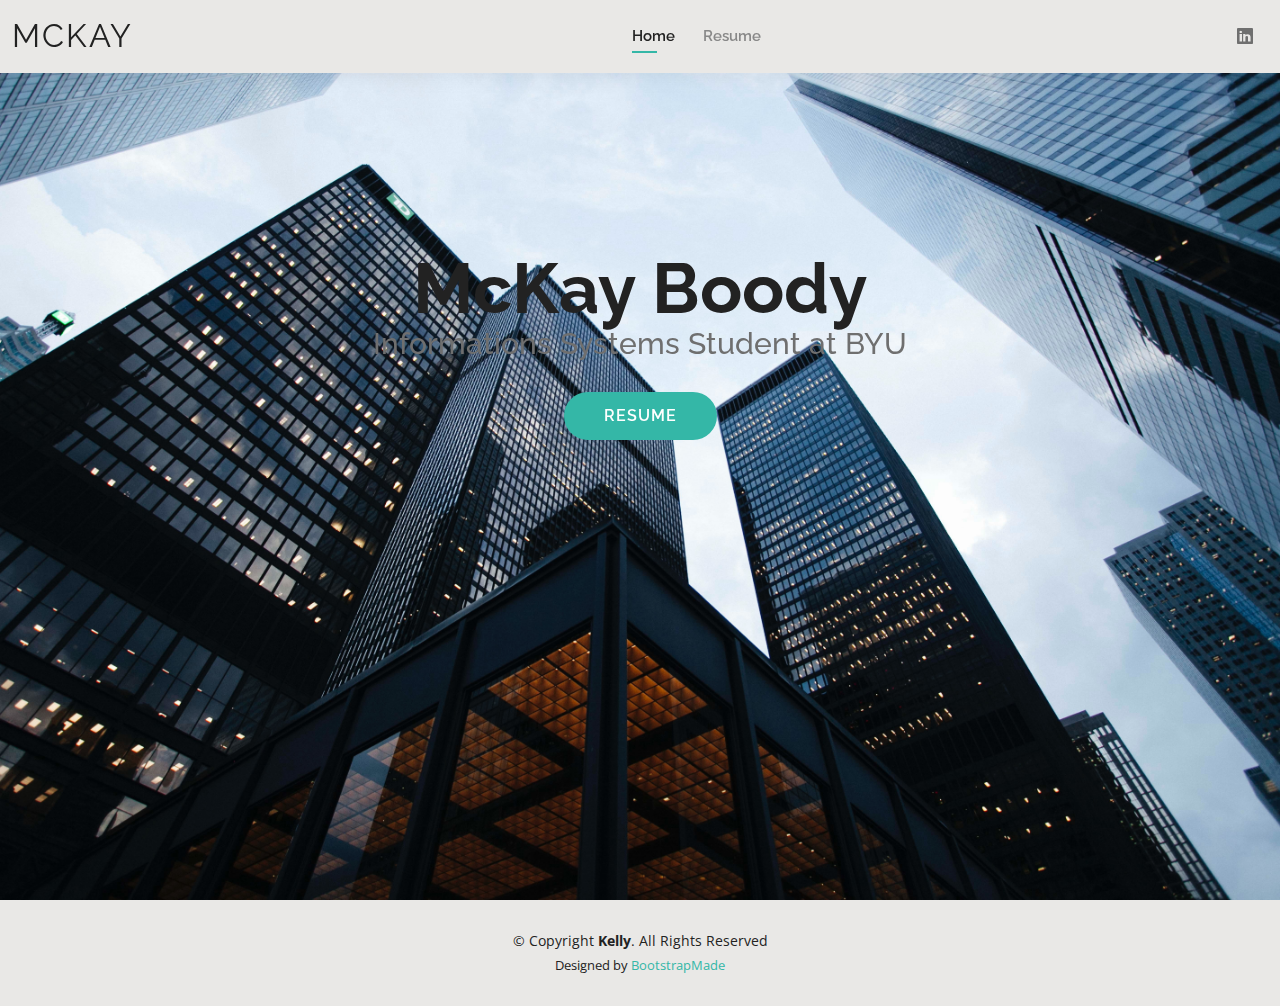
<file: index.html>
<!DOCTYPE html>
<html lang="en">

<head>
  <meta charset="utf-8">
  <meta content="width=device-width, initial-scale=1.0" name="viewport">

  <title>McKay Boody Home</title>
  <meta content="" name="description">
  <meta content="" name="keywords">

  <!-- Favicons -->
  <link href="assets/img/favicon.png" rel="icon">
  <link href="assets/img/apple-touch-icon.png" rel="apple-touch-icon">

  <!-- Google Fonts -->
  <link href="https://fonts.googleapis.com/css?family=Open+Sans:300,300i,400,400i,600,600i,700,700i|Raleway:300,300i,400,400i,500,500i,600,600i,700,700i|Poppins:300,300i,400,400i,500,500i,600,600i,700,700i" rel="stylesheet">

  <!-- Vendor CSS Files -->
  <link href="assets/vendor/aos/aos.css" rel="stylesheet">
  <link href="assets/vendor/bootstrap/css/bootstrap.min.css" rel="stylesheet">
  <link href="assets/vendor/bootstrap-icons/bootstrap-icons.css" rel="stylesheet">
  <link href="assets/vendor/boxicons/css/boxicons.min.css" rel="stylesheet">
  <link href="assets/vendor/glightbox/css/glightbox.min.css" rel="stylesheet">
  <link href="assets/vendor/swiper/swiper-bundle.min.css" rel="stylesheet">

  <!-- Template Main CSS File -->
  <link href="assets/css/style.css" rel="stylesheet">

  <!-- =======================================================
  * Template Name: Kelly - v4.9.1
  * Template URL: https://bootstrapmade.com/kelly-free-bootstrap-cv-resume-html-template/
  * Author: BootstrapMade.com
  * License: https://bootstrapmade.com/license/
  ======================================================== -->
</head>

<body>

  <!-- ======= Header ======= -->
  <header id="header" class="fixed-top">
    <div class="container-fluid d-flex justify-content-between align-items-center">

      <h1 class="logo me-auto me-lg-0"><a href="index.html">McKay</a></h1>
      <!-- Uncomment below if you prefer to use an image logo -->
      <!-- <a href="index.html" class="logo"><img src="assets/img/logo.png" alt="" class="img-fluid"></a>-->

      <nav id="navbar" class="navbar order-last order-lg-0">
        <ul>
          <li><a class="active" href="index.html">Home</a></li>
          <li><a  href="resume.html">Resume</a></li>
        </ul>
        <i class="bi bi-list mobile-nav-toggle"></i>
      </nav><!-- .navbar -->

      <div class="header-social-links">
        <a href="https://www.linkedin.com/in/mckayboody/" class="linkedin"><i class="bi bi-linkedin"></i></a>
      </div>

    </div>

  </header><!-- End Header -->

  <!-- ======= Hero Section ======= -->
  <section id="hero" class="d-flex align-items-top">
    <div class="container d-flex flex-column align-items-center" data-aos="zoom-in" data-aos-delay="100">
      <h1>McKay Boody</h1>
      <h2>Informations Systems Student at BYU</h2>
      <a href="resume.html" class="btn-about">Resume</a>
    </div>
  </section><!-- End Hero -->

  <!-- ======= Footer ======= -->
  <footer id="footer">
    <div class="container">
      <div class="copyright">
        &copy; Copyright <strong><span>Kelly</span></strong>. All Rights Reserved
      </div>
      <div class="credits">
        <!-- All the links in the footer should remain intact. -->
        <!-- You can delete the links only if you purchased the pro version. -->
        <!-- Licensing information: https://bootstrapmade.com/license/ -->
        <!-- Purchase the pro version with working PHP/AJAX contact form: https://bootstrapmade.com/kelly-free-bootstrap-cv-resume-html-template/ -->
        Designed by <a href="https://bootstrapmade.com/">BootstrapMade</a>
      </div>
    </div>
  </footer><!-- End  Footer -->

  <div id="preloader"></div>
  <a href="#" class="back-to-top d-flex align-items-center justify-content-center"><i class="bi bi-arrow-up-short"></i></a>

  <!-- Vendor JS Files -->
  <script src="assets/vendor/purecounter/purecounter_vanilla.js"></script>
  <script src="assets/vendor/aos/aos.js"></script>
  <script src="assets/vendor/bootstrap/js/bootstrap.bundle.min.js"></script>
  <script src="assets/vendor/glightbox/js/glightbox.min.js"></script>
  <script src="assets/vendor/isotope-layout/isotope.pkgd.min.js"></script>
  <script src="assets/vendor/swiper/swiper-bundle.min.js"></script>
  <script src="assets/vendor/waypoints/noframework.waypoints.js"></script>
  <script src="assets/vendor/php-email-form/validate.js"></script>

  <!-- Template Main JS File -->
  <script src="assets/js/main.js"></script>

</body>

</html>
</file>
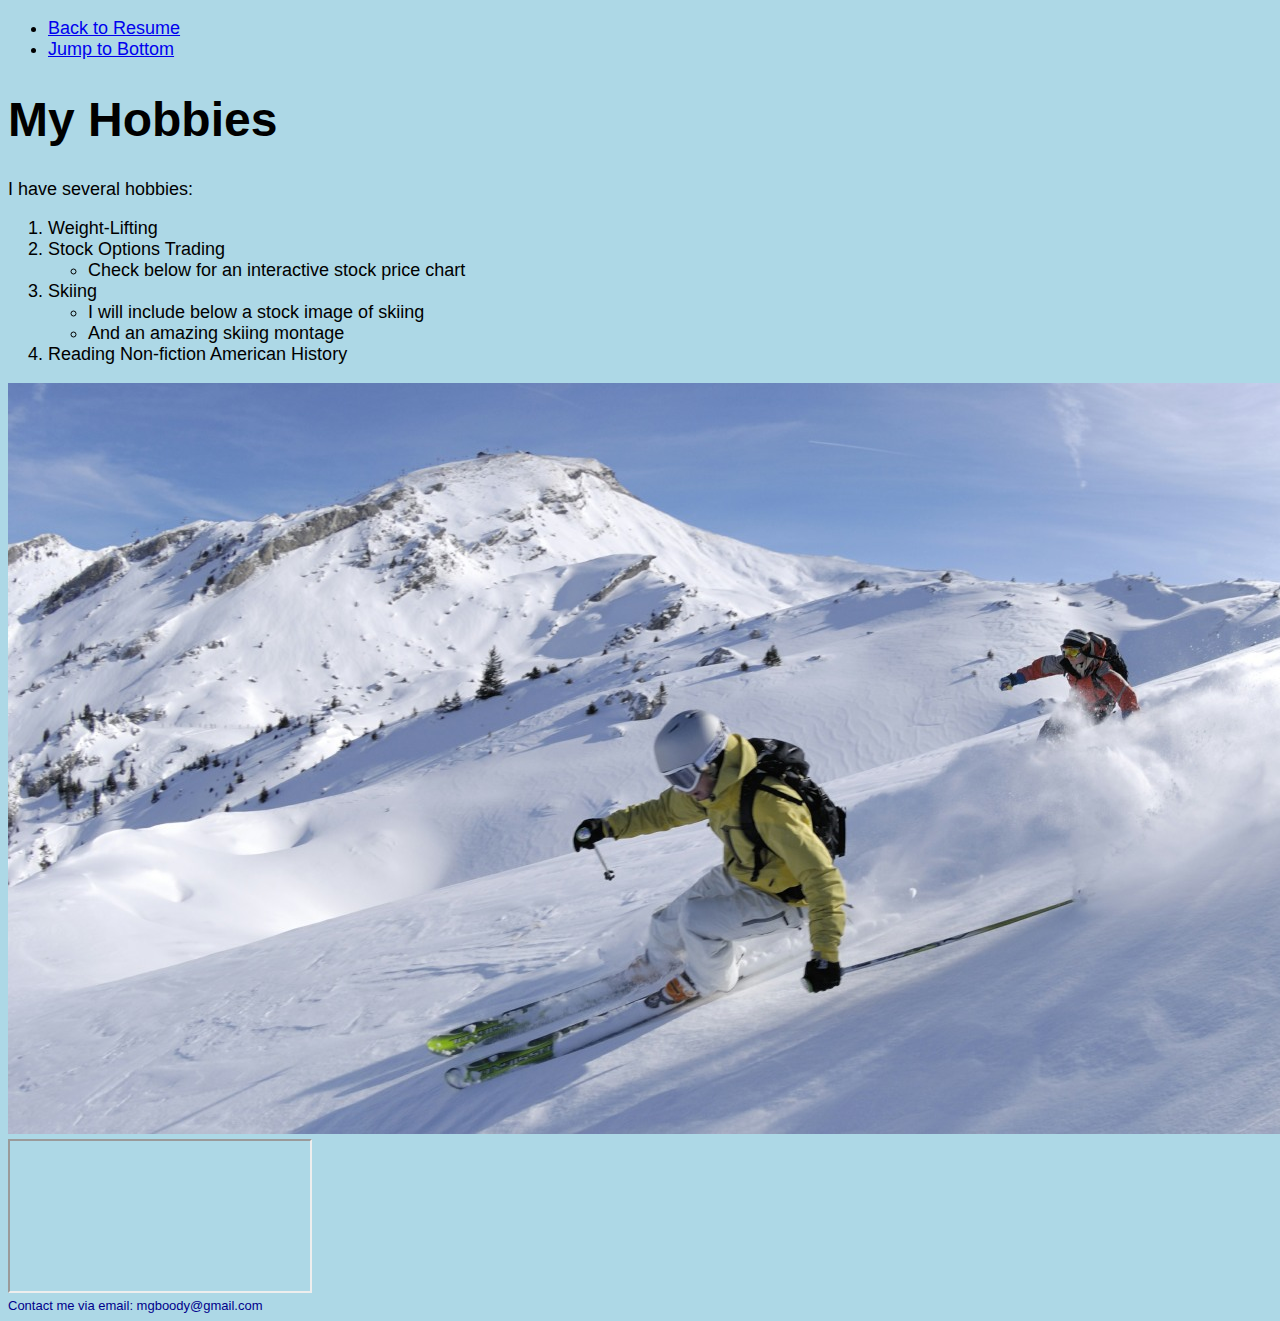
<file: From scratch.html>
<!DOCTYPE html>

<html lang="en">
    <link href="Scratch css.css" rel="stylesheet">

    <head>

        <title>Hobbies</title>

        <meta charset="utf-8"/>
        
        <ul>
            <li><a href="resume.html">Back to Resume</a>
            </li>
            <li>
         <a href="#bottom">Jump to Bottom</a>   
            </li>
        </ul>
    

    </head>

    <body>

        <div class="title">
          <h1>My Hobbies</h1> 

        </div>

        <p>I have several hobbies:</p>
        <ol>
            <li>Weight-Lifting</li>
            <li>Stock Options Trading</li>
            <ul> 
                <li> Check below for an interactive stock price chart</li>
            </ul>
            <li>Skiing</li>
            <ul>
                <li>I will include below a stock image of skiing</li>
                <li>And an amazing skiing montage</li>
            </ul>
            <li>Reading Non-fiction American History</li>
        </ol>


        <div >
        <img src="skiing.jpg" class="image">
        </div>


        <div>
<iframe 
 src="https://www.youtube.com/embed/fbqHK8i-HdA&ab_channel=RedBullSnow" class="vid">
</iframe>
        </div>

<div class='tableauPlaceholder' id='viz1671073836461' style='position: relative'>
    <noscript>
        <a href='https:&#47;&#47;www.tableau.com&#47;'>
            <img alt='Daily Stock Price ' src='https:&#47;&#47;public.tableau.com&#47;static&#47;images&#47;Ca&#47;Candlestick_10_0&#47;CandlestickDashboard&#47;1_rss.png' style='border: none' /></a>
        </noscript>
        <object class='tableauViz'  style='display:none;'>
            <param name='host_url' value='https%3A%2F%2Fpublic.tableau.com%2F' /> 
            <param name='embed_code_version' value='3' /> 
            <param name='site_root' value='' />
            <param name='name' value='Candlestick_10_0&#47;CandlestickDashboard' />
            <param name='tabs' value='no' />
            <param name='toolbar' value='yes' />
            <param name='static_image' value='https:&#47;&#47;public.tableau.com&#47;static&#47;images&#47;Ca&#47;Candlestick_10_0&#47;CandlestickDashboard&#47;1.png' /> <param name='animate_transition' value='yes' />
            <param name='display_static_image' value='yes' />
            <param name='display_spinner' value='yes' />
            <param name='display_overlay' value='yes' />
            <param name='display_count' value='yes' />
        </object>
    </div>                
            <script type='text/javascript'>                    var divElement = document.getElementById('viz1671073836461');                    var vizElement = divElement.getElementsByTagName('object')[0];                    if ( divElement.offsetWidth > 800 ) { vizElement.style.width='100%';vizElement.style.height=(divElement.offsetWidth*0.75)+'px';} else if ( divElement.offsetWidth > 500 ) { vizElement.style.width='100%';vizElement.style.height=(divElement.offsetWidth*0.75)+'px';} else { vizElement.style.width='100%';vizElement.style.height=(divElement.offsetWidth*1.77)+'px';}                     var scriptElement = document.createElement('script');                    scriptElement.src = 'https://public.tableau.com/javascripts/api/viz_v1.js';                    vizElement.parentNode.insertBefore(scriptElement, vizElement);                
</script>
        </div>
        <div class="contact" id="bottom">
            <span> 
                Contact me via email: 
                mgboody@gmail.com
            </span>
        </div>


    </body>

</html>
</file>
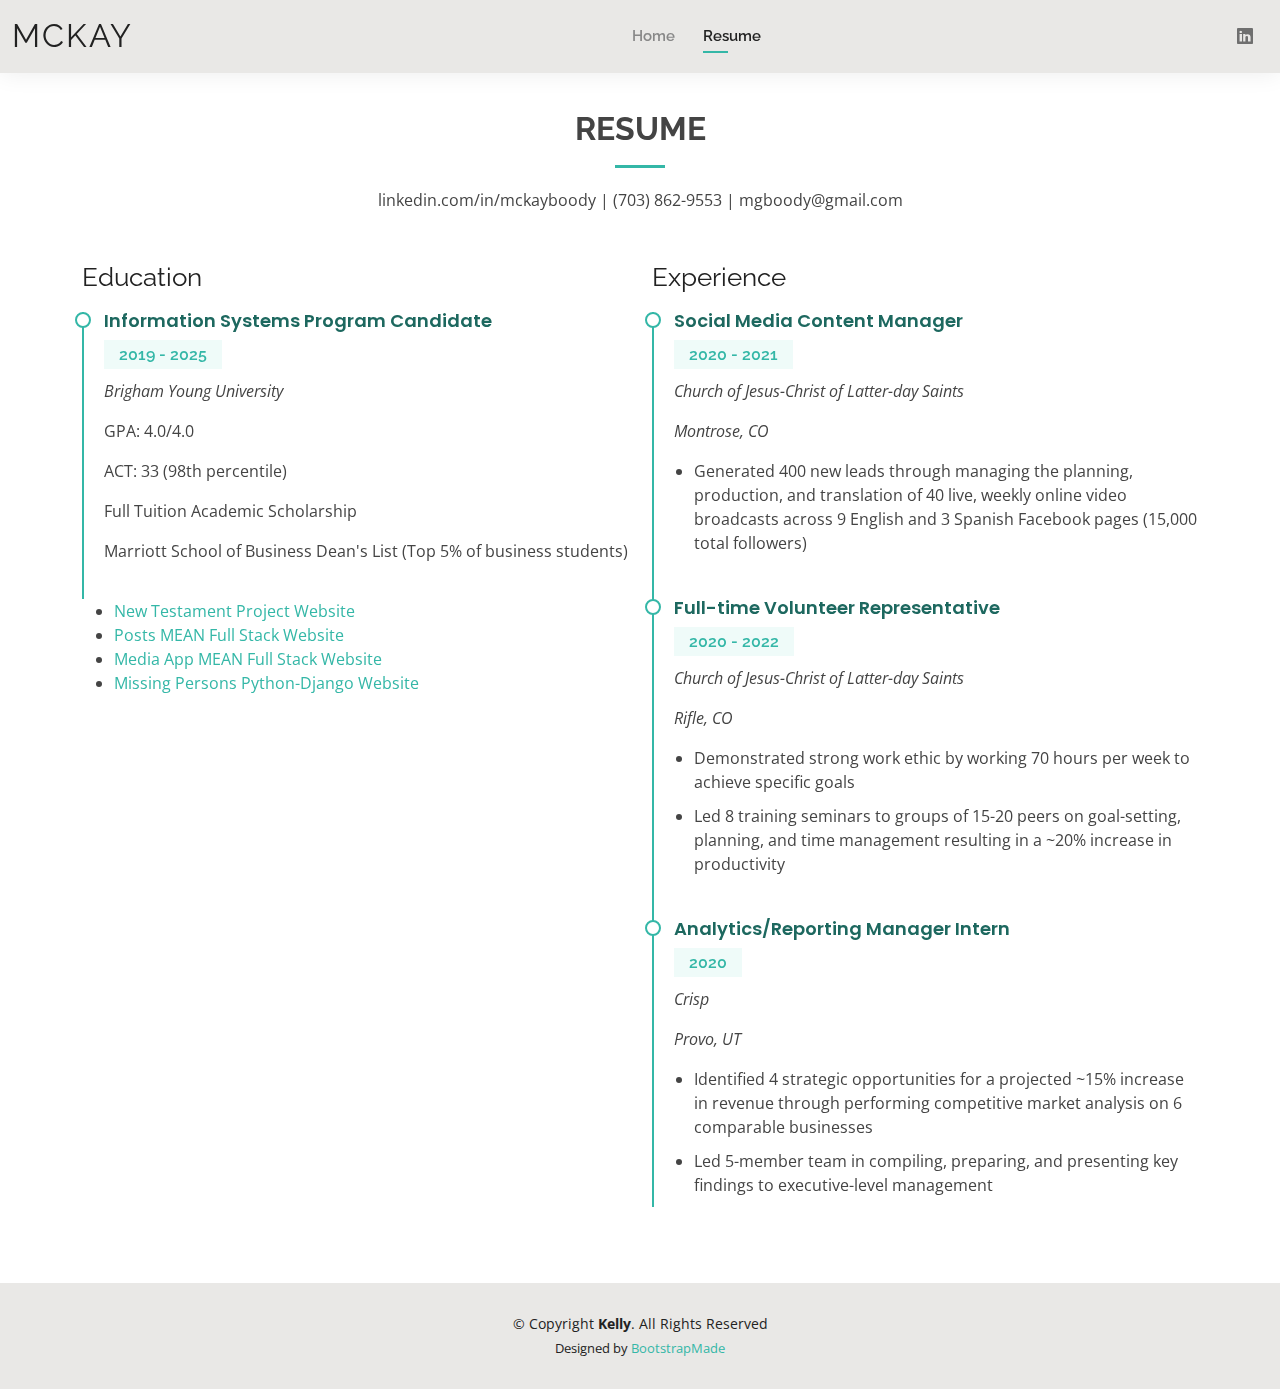
<file: resume.html>
<!DOCTYPE html>
<html lang="en">

<head>
  <meta charset="utf-8">
  <meta content="width=device-width, initial-scale=1.0" name="viewport">

  <title>Resume - Kelly Bootstrap Template</title>
  <meta content="" name="description">
  <meta content="" name="keywords">

  <!-- Favicons -->
  <link href="assets/img/favicon.png" rel="icon">
  <link href="assets/img/apple-touch-icon.png" rel="apple-touch-icon">

  <!-- Google Fonts -->
  <link href="https://fonts.googleapis.com/css?family=Open+Sans:300,300i,400,400i,600,600i,700,700i|Raleway:300,300i,400,400i,500,500i,600,600i,700,700i|Poppins:300,300i,400,400i,500,500i,600,600i,700,700i" rel="stylesheet">

  <!-- Vendor CSS Files -->
  <link href="assets/vendor/aos/aos.css" rel="stylesheet">
  <link href="assets/vendor/bootstrap/css/bootstrap.min.css" rel="stylesheet">
  <link href="assets/vendor/bootstrap-icons/bootstrap-icons.css" rel="stylesheet">
  <link href="assets/vendor/boxicons/css/boxicons.min.css" rel="stylesheet">
  <link href="assets/vendor/glightbox/css/glightbox.min.css" rel="stylesheet">
  <link href="assets/vendor/swiper/swiper-bundle.min.css" rel="stylesheet">

  <!-- Template Main CSS File -->
  <link href="assets/css/style.css" rel="stylesheet">

  <!-- =======================================================
  * Template Name: Kelly - v4.9.1
  * Template URL: https://bootstrapmade.com/kelly-free-bootstrap-cv-resume-html-template/
  * Author: BootstrapMade.com
  * License: https://bootstrapmade.com/license/
  ======================================================== -->
</head>

<body>

  <!-- ======= Header ======= -->
  <header id="header" class="fixed-top">
    <div class="container-fluid d-flex justify-content-between align-items-center">

      <h1 class="logo me-auto me-lg-0"><a href="index.html">McKay</a></h1>
      <!-- Uncomment below if you prefer to use an image logo -->
      <!-- <a href="index.html" class="logo"><img src="assets/img/logo.png" alt="" class="img-fluid"></a>-->

      <nav id="navbar" class="navbar order-last order-lg-0">
        <ul>
          <li><a href="index.html">Home</a></li>
          <li><a class="active" href="resume.html">Resume</a></li>
        </ul>
        <i class="bi bi-list mobile-nav-toggle"></i>
      </nav><!-- .navbar -->

      <div class="header-social-links">
        <a href="https://www.linkedin.com/in/mckayboody/" class="linkedin"><i class="bi bi-linkedin"></i></a>
      </div>

    </div>

  </header><!-- End Header -->

  <main id="main">

    <!-- ======= Resume Section ======= -->
    <section id="resume" class="resume">
      <div class="container" data-aos="fade-up">

        <div class="section-title">
          <h2>Resume</h2>
          <p>linkedin.com/in/mckayboody | (703) 862-9553 | mgboody@gmail.com</p>
        </div>

        <div class="row">
          <div class="col-lg-6">
            

            <h3 class="resume-title">Education</h3>
            <div class="resume-item">
              <h4>Information Systems Program Candidate</h4>
              <h5>2019 - 2025</h5>
              <p><em>Brigham Young University</em></p>
              <p>GPA: 4.0/4.0</p>
              <p>ACT: 33 (98th percentile)</p>
              <p>Full Tuition Academic Scholarship   </p>
              <p>Marriott School of Business Dean's List (Top 5% of business students)</p>
            </div>

            <div>
            <ul>
                <li>  
                  <a href="https://lifelonglearner44.github.io/New-Testament-Project/">New Testament Project Website </a>
                </li>
              
            <li>
     <a href="https://lifelonglearner44.github.io/PostsMEANApp/">Posts MEAN Full Stack Website </a>
            </li>           
            <li>
              <a href="https://lifelonglearner44.github.io/MediaApp-MEAN/">Media App MEAN Full Stack Website </a>
              </li>
              <li>

                <a href="https://lifelonglearner44.github.io/Missing-Persons-McKay-Boody/">Missing Persons Python-Django Website </a>
              </li>
            </ul>

            </div>
            
          </div>
          <div class="col-lg-6">
            <h3 class="resume-title">Experience</h3>
            <div class="resume-item">
              <h4>Social Media Content Manager</h4>
              <h5>2020 - 2021</h5>
              <p><em>Church of Jesus-Christ of Latter-day Saints</em></p>
              <p><em>Montrose, CO </em></p>
              <p>
              <ul>
                <li>Generated 400 new leads through managing the planning, production, and translation of 40 live, weekly online video broadcasts across 9 English and 3 Spanish Facebook pages (15,000 total followers)</li>
              </ul>
              </p>
            </div>
            <div class="resume-item">
              <h4>Full-time Volunteer Representative   </h4>
              <h5>2020 - 2022</h5>
              <p><em>Church of Jesus-Christ of Latter-day Saints</em></p>
              <p><em>Rifle, CO</em></p>
              <p>
              <ul>
                <li>Demonstrated strong work ethic by working 70 hours per week to achieve specific goals</li>
                <li>Led 8 training seminars to groups of 15-20 peers on goal-setting, planning, and time management resulting in a ~20% increase in productivity </li>
              </ul>
              </p>
            </div>
            <div class="resume-item" align-items-center>
          <h4>Analytics/Reporting Manager Intern                                                                                                          </h4>
          <h5>2020</h5>
          <p><em>Crisp</em></p>
          <p><em>Provo, UT</em></p>
          <p>
          <ul>
            <li>Identified 4 strategic opportunities for a projected ~15% increase in revenue through performing competitive market analysis on 6 comparable businesses </li>
            <li>Led 5-member team in compiling, preparing, and presenting key findings to executive-level management</li>
          </ul>
          </p>
        </div>
      </div>
          </div>
        </div>

        <div>
    </div>

    
    </section><!-- End Resume Section -->

  </main><!-- End #main -->

  <!-- ======= Footer ======= -->
  <footer id="footer">
    <div class="container">
      <div class="copyright">
        &copy; Copyright <strong><span>Kelly</span></strong>. All Rights Reserved
      </div>
      <div class="credits">
        <!-- All the links in the footer should remain intact. -->
        <!-- You can delete the links only if you purchased the pro version. -->
        <!-- Licensing information: https://bootstrapmade.com/license/ -->
        <!-- Purchase the pro version with working PHP/AJAX contact form: https://bootstrapmade.com/kelly-free-bootstrap-cv-resume-html-template/ -->
        Designed by <a href="https://bootstrapmade.com/">BootstrapMade</a>
      </div>
    </div>
  </footer><!-- End  Footer -->

  <div id="preloader"></div>
  <a href="#" class="back-to-top d-flex align-items-center justify-content-center"><i class="bi bi-arrow-up-short"></i></a>

  <!-- Vendor JS Files -->
  <script src="assets/vendor/purecounter/purecounter_vanilla.js"></script>
  <script src="assets/vendor/aos/aos.js"></script>
  <script src="assets/vendor/bootstrap/js/bootstrap.bundle.min.js"></script>
  <script src="assets/vendor/glightbox/js/glightbox.min.js"></script>
  <script src="assets/vendor/isotope-layout/isotope.pkgd.min.js"></script>
  <script src="assets/vendor/swiper/swiper-bundle.min.js"></script>
  <script src="assets/vendor/waypoints/noframework.waypoints.js"></script>
  <script src="assets/vendor/php-email-form/validate.js"></script>

  <!-- Template Main JS File -->
  <script src="assets/js/main.js"></script>

</body>

</html>
</file>
<file: Scratch css.css>
body {background-color: lightblue;
}

.title {
    color:black;
    font-size: x-large;
    font-family:"open sans", sans-serif;
}
body{
    color:black;
    font-size: large;
    font-family:"open sans", sans-serif;
}

.tableauPlaceholder{
width:auto;
height:auto;
}


.contact{
    color:darkblue;
    font-size: small;
    font-family: "Open sans" , sans-serif;
    position: bottom;
}


.image{
    width:auto;
    height:auto;
    padding:auto;
}

.vid{
    width:auto;
    height:auto;
    padding:auto;
}
</file>
<file: assets/css/style.css>
/**
* Template Name: Kelly - v4.9.1
* Template URL: https://bootstrapmade.com/kelly-free-bootstrap-cv-resume-html-template/
* Author: BootstrapMade.com
* License: https://bootstrapmade.com/license/
*/

/*--------------------------------------------------------------
# General
--------------------------------------------------------------*/
body {
  font-family: "Open Sans", sans-serif;
  color: #444444;
}

a {
  color: #34b7a7;
  text-decoration: none;
}

a:hover {
  color: #51cdbe;
  text-decoration: none;
}

h1,
h2,
h3,
h4,
h5,
h6 {
  font-family: "Raleway", sans-serif;
}

#main {
  margin-top: 50px;
}

@media (max-width: 992px) {
  #main {
    margin-top: 30px;
  }
}

/*--------------------------------------------------------------
# Preloader
--------------------------------------------------------------*/
#preloader {
  position: fixed;
  top: 0;
  left: 0;
  right: 0;
  bottom: 0;
  z-index: 9999;
  overflow: hidden;
  background: #fff;
}

#preloader:before {
  content: "";
  position: fixed;
  top: calc(50% - 30px);
  left: calc(50% - 30px);
  border: 6px solid #34b7a7;
  border-top-color: #dcf5f2;
  border-radius: 50%;
  width: 60px;
  height: 60px;
  -webkit-animation: animate-preloader 1s linear infinite;
  animation: animate-preloader 1s linear infinite;
}

@-webkit-keyframes animate-preloader {
  0% {
    transform: rotate(0deg);
  }

  100% {
    transform: rotate(360deg);
  }
}

@keyframes animate-preloader {
  0% {
    transform: rotate(0deg);
  }

  100% {
    transform: rotate(360deg);
  }
}

/*--------------------------------------------------------------
# Back to top button
--------------------------------------------------------------*/
.back-to-top {
  position: fixed;
  visibility: hidden;
  opacity: 0;
  right: 15px;
  bottom: 15px;
  z-index: 996;
  background: #34b7a7;
  width: 40px;
  height: 40px;
  border-radius: 50px;
  transition: all 0.4s;
}

.back-to-top i {
  font-size: 24px;
  color: #fff;
  line-height: 0;
}

.back-to-top:hover {
  background: #49cbbb;
  color: #fff;
}

.back-to-top.active {
  visibility: visible;
  opacity: 1;
}

/*--------------------------------------------------------------
# Header
--------------------------------------------------------------*/
#header {
  background: #e9e8e6;
  box-shadow: 0px 0px 25px 0 rgba(0, 0, 0, 0.08);
  z-index: 997;
  padding: 15px 0;
}

#header .logo {
  font-size: 32px;
  margin: 0;
  padding: 0;
  line-height: 1;
  font-weight: 400;
  letter-spacing: 2px;
  text-transform: uppercase;
}

#header .logo a {
  color: #222222;
}

#header .logo img {
  max-height: 40px;
}

@media (max-width: 992px) {
  #header .logo {
    font-size: 28px;
  }
}

/*--------------------------------------------------------------
# Header Social Links
--------------------------------------------------------------*/
.header-social-links {
  padding-right: 15px;
}

.header-social-links a {
  color: #6f6f6f;
  padding-left: 6px;
  display: inline-block;
  line-height: 0px;
  transition: 0.3s;
  font-size: 16px;
}

.header-social-links a:hover {
  color: #34b7a7;
}

/*--------------------------------------------------------------
# Navigation Menu
--------------------------------------------------------------*/
/**
* Desktop Navigation 
*/
.navbar {
  padding: 0;
}

.navbar ul {
  margin: 0;
  padding: 0;
  display: flex;
  list-style: none;
  align-items: center;
}

.navbar li {
  position: relative;
  padding: 10px 0 10px 28px;
}

.navbar a,
.navbar a:focus {
  display: flex;
  align-items: center;
  justify-content: space-between;
  font-family: "Raleway", sans-serif;
  font-size: 15px;
  font-weight: 600;
  color: #888888;
  white-space: nowrap;
  transition: 0.3s;
  position: relative;
}

.navbar a i,
.navbar a:focus i {
  font-size: 12px;
  line-height: 0;
  margin-left: 5px;
}

.navbar>ul>li>a:before {
  content: "";
  position: absolute;
  width: 0;
  height: 2px;
  bottom: -5px;
  left: 0;
  background-color: #34b7a7;
  visibility: hidden;
  width: 0px;
  transition: all 0.3s ease-in-out 0s;
}

.navbar a:hover:before,
.navbar li:hover>a:before,
.navbar .active:before {
  visibility: visible;
  width: 25px;
}

.navbar a:hover,
.navbar .active,
.navbar .active:focus,
.navbar li:hover>a {
  color: #222222;
}

.navbar .dropdown ul {
  display: block;
  position: absolute;
  left: 14px;
  top: calc(100% + 30px);
  margin: 0;
  padding: 10px 0;
  z-index: 99;
  opacity: 0;
  visibility: hidden;
  background: #fff;
  box-shadow: 0px 0px 30px rgba(127, 137, 161, 0.25);
  transition: 0.3s;
  border-radius: 4px;
}

.navbar .dropdown ul li {
  min-width: 200px;
  padding: 0;
}

.navbar .dropdown ul a {
  padding: 10px 20px;
  font-size: 15px;
  text-transform: none;
  font-weight: 600;
}

.navbar .dropdown ul a i {
  font-size: 12px;
}

.navbar .dropdown ul a:hover,
.navbar .dropdown ul .active:hover,
.navbar .dropdown ul li:hover>a {
  color: #34b7a7;
}

.navbar .dropdown:hover>ul {
  opacity: 1;
  top: 100%;
  visibility: visible;
}

.navbar .dropdown .dropdown ul {
  top: 0;
  left: calc(100% - 30px);
  visibility: hidden;
}

.navbar .dropdown .dropdown:hover>ul {
  opacity: 1;
  top: 0;
  left: 100%;
  visibility: visible;
}

@media (max-width: 1366px) {
  .navbar .dropdown .dropdown ul {
    left: -90%;
  }

  .navbar .dropdown .dropdown:hover>ul {
    left: -100%;
  }
}

/**
* Mobile Navigation 
*/
.mobile-nav-toggle {
  color: #222222;
  font-size: 28px;
  cursor: pointer;
  display: none;
  line-height: 0;
  transition: 0.5s;
}

.mobile-nav-toggle.bi-x {
  color: #fff;
}

@media (max-width: 991px) {
  .mobile-nav-toggle {
    display: block;
  }

  .navbar ul {
    display: none;
  }
}

.navbar-mobile {
  position: fixed;
  overflow: hidden;
  top: 0;
  right: 0;
  left: 0;
  bottom: 0;
  background: rgba(9, 9, 9, 0.9);
  transition: 0.3s;
  z-index: 999;
}

.navbar-mobile .mobile-nav-toggle {
  position: absolute;
  top: 15px;
  right: 15px;
}

.navbar-mobile ul {
  display: block;
  position: absolute;
  top: 55px;
  right: 15px;
  bottom: 15px;
  left: 15px;
  padding: 10px 0;
  border-radius: 10px;
  background-color: #fff;
  overflow-y: auto;
  transition: 0.3s;
}

.navbar-mobile a,
.navbar-mobile a:focus {
  font-size: 15px;
  padding-right: 15px;
  color: #222222;
}

.navbar-mobile a:hover,
.navbar-mobile .active,
.navbar-mobile li:hover>a {
  color: #34b7a7;
}

.navbar-mobile .getstarted,
.navbar-mobile .getstarted:focus {
  margin: 15px;
}

.navbar-mobile .dropdown ul {
  position: static;
  display: none;
  margin: 10px 20px;
  padding: 10px 0;
  z-index: 99;
  opacity: 1;
  visibility: visible;
  background: #fff;
  box-shadow: 0px 0px 30px rgba(127, 137, 161, 0.25);
}

.navbar-mobile .dropdown ul li {
  min-width: 200px;
}

.navbar-mobile .dropdown ul a {
  padding: 10px 20px;
}

.navbar-mobile .dropdown ul a i {
  font-size: 12px;
}

.navbar-mobile .dropdown ul a:hover,
.navbar-mobile .dropdown ul .active:hover,
.navbar-mobile .dropdown ul li:hover>a {
  color: #34b7a7;
}

.navbar-mobile .dropdown>.dropdown-active {
  display: block;
}

/*--------------------------------------------------------------
# Hero Section
--------------------------------------------------------------*/
#hero {
  width: 100%;
  height: 100vh;
  background: url("../img/hero-bg.jpg") top right;
  background-size: cover;
}

#hero .container {
  padding-top: 200px;
  position: relative;
}

@media (max-width: 992px) {
  #hero .container {
    padding-top: 58px;
  }
}

#hero h1 {
  margin: 0;
  font-size: 70px;
  font-weight: 700;
  line-height: 56px;
  color: #222222;
}

#hero h2 {
  color: #6f6f6f;
  margin: 10px 0 0 0;
  font-size: 30px;
}

#hero .btn-about {
  font-family: "Raleway", sans-serif;
  text-transform: uppercase;
  font-weight: 600;
  font-size: 16px;
  letter-spacing: 1px;
  display: inline-block;
  padding: 12px 40px;
  border-radius: 60px;
  transition: 0.5s;
  margin-top: 30px;
  color: #fff;
  background: #34b7a7;
}

#hero .btn-about:hover {
  background: #3dc8b7;
}

@media (min-width: 1024px) {
  #hero {
    background-attachment: fixed;
  }
}

@media (max-width: 992px) {
  #hero:before {
    content: "";
    background: rgba(255, 255, 255, 0.8);
    position: absolute;
    bottom: 0;
    top: 0;
    left: 0;
    right: 0;
  }

  #hero h1 {
    font-size: 28px;
    line-height: 36px;
  }

  #hero h2 {
    font-size: 18px;
    line-height: 24px;
  }
}

/*--------------------------------------------------------------
# Sections General
--------------------------------------------------------------*/
section {
  padding: 60px 0;
}

.section-bg {
  background-color: #e7f8f6;
}

.section-title {
  text-align: center;
  padding-bottom: 30px;
}

.section-title h2 {
  font-size: 32px;
  font-weight: bold;
  text-transform: uppercase;
  margin-bottom: 20px;
  padding-bottom: 20px;
  position: relative;
}

.section-title h2::after {
  content: "";
  position: absolute;
  display: block;
  width: 50px;
  height: 3px;
  background: #34b7a7;
  bottom: 0;
  left: calc(50% - 25px);
}

.section-title p {
  margin-bottom: 0;
}

/*--------------------------------------------------------------
# Cta
--------------------------------------------------------------*/
.cta {
  background: linear-gradient(rgba(0, 0, 0, 0.6), rgba(0, 0, 0, 0.6)), url("../img/bg-1.jpg") fixed center center;
  background-size: cover;
  padding: 80px 0;
}

.cta h3 {
  color: #fff;
  font-size: 28px;
  font-weight: 700;
}

.cta p {
  color: #fff;
}

.cta .cta-btn {
  font-family: "Raleway", sans-serif;
  text-transform: uppercase;
  font-weight: 500;
  font-size: 16px;
  letter-spacing: 1px;
  display: inline-block;
  padding: 8px 20px;
  border-radius: 2px;
  transition: 0.5s;
  margin: 10px;
  border: 2px solid #fff;
  color: #fff;
}

.cta .cta-btn:hover {
  background: #34b7a7;
  border: 2px solid #34b7a7;
}

@media (max-width: 1024px) {
  .cta {
    background-attachment: scroll;
  }
}

@media (min-width: 769px) {
  .cta .cta-btn-container {
    display: flex;
    align-items: center;
    justify-content: flex-end;
  }
}

/*--------------------------------------------------------------
# About
--------------------------------------------------------------*/
.about .content h3 {
  font-weight: 700;
  font-size: 26px;
  color: #555555;
}

.about .content ul {
  list-style: none;
  padding: 0;
}

.about .content ul li {
  padding-bottom: 10px;
}

.about .content ul i {
  font-size: 20px;
  padding-right: 2px;
  color: #34b7a7;
}

.about .content p:last-child {
  margin-bottom: 0;
}

/*--------------------------------------------------------------
# Skills
--------------------------------------------------------------*/
.skills .progress {
  height: 60px;
  display: block;
  background: none;
  border-radius: 0;
}

.skills .progress .skill {
  padding: 10px 0;
  margin: 0 0 6px 0;
  text-transform: uppercase;
  display: block;
  font-weight: 600;
  font-family: "Poppins", sans-serif;
  color: #222222;
}

.skills .progress .skill .val {
  float: right;
  font-style: normal;
}

.skills .progress-bar-wrap {
  background: #f3f3f3;
}

.skills .progress-bar {
  width: 1px;
  height: 10px;
  transition: 0.9s;
  background-color: #3464b7;
}

/*--------------------------------------------------------------
# Facts
--------------------------------------------------------------*/
.facts .counters span {
  font-size: 48px;
  display: block;
  color: #34b7a7;
}

.facts .counters p {
  padding: 0;
  margin: 0 0 20px 0;
  font-family: "Raleway", sans-serif;
  font-size: 14px;
}

/*--------------------------------------------------------------
# Testimonials
--------------------------------------------------------------*/
.testimonials .section-header {
  margin-bottom: 40px;
}

.testimonials .testimonials-carousel,
.testimonials .testimonials-slider {
  overflow: hidden;
}

.testimonials .testimonial-item {
  text-align: center;
}

.testimonials .testimonial-item .testimonial-img {
  width: 120px;
  border-radius: 50%;
  border: 4px solid #fff;
  margin: 0 auto;
}

.testimonials .testimonial-item h3 {
  font-size: 20px;
  font-weight: bold;
  margin: 10px 0 5px 0;
  color: #111;
}

.testimonials .testimonial-item h4 {
  font-size: 14px;
  color: #999;
  margin: 0 0 15px 0;
}

.testimonials .testimonial-item .quote-icon-left,
.testimonials .testimonial-item .quote-icon-right {
  color: #c8efea;
  font-size: 26px;
}

.testimonials .testimonial-item .quote-icon-left {
  display: inline-block;
  left: -5px;
  position: relative;
}

.testimonials .testimonial-item .quote-icon-right {
  display: inline-block;
  right: -5px;
  position: relative;
  top: 10px;
}

.testimonials .testimonial-item p {
  font-style: italic;
  margin: 0 auto 15px auto;
}

@media (min-width: 992px) {
  .testimonials .testimonial-item p {
    width: 80%;
  }
}

.testimonials .swiper-pagination {
  margin-top: 20px;
  position: relative;
}

.testimonials .swiper-pagination .swiper-pagination-bullet {
  width: 12px;
  height: 12px;
  background-color: #fff;
  opacity: 1;
  border: 1px solid #34b7a7;
}

.testimonials .swiper-pagination .swiper-pagination-bullet-active {
  background-color: #34b7a7;
}

/*--------------------------------------------------------------
# Resume
--------------------------------------------------------------*/
.resume .resume-title {
  font-size: 26px;
  font-weight: 400;
  margin-top: 20px;
  margin-bottom: 20px;
  color: #222222;
}

.resume .resume-item {
  padding: 0 0 20px 20px;
  margin-top: -2px;
  border-left: 2px solid #34b7a7;
  position: relative;
}

.resume .resume-item h4 {
  line-height: 18px;
  font-size: 18px;
  font-weight: 600;
  font-family: "Poppins", sans-serif;
  color: #1d685f;
  margin-bottom: 10px;
}

.resume .resume-item h5 {
  font-size: 16px;
  background: #effbf9;
  padding: 5px 15px;
  display: inline-block;
  font-weight: 600;
  margin-bottom: 10px;
  color: #34b7a7;
}

.resume .resume-item ul {
  padding-left: 20px;
}

.resume .resume-item ul li {
  padding-bottom: 10px;
}

.resume .resume-item:last-child {
  padding-bottom: 0;
}

.resume .resume-item::before {
  content: "";
  position: absolute;
  width: 16px;
  height: 16px;
  border-radius: 50px;
  left: -9px;
  top: 0;
  background: #fff;
  border: 2px solid #34b7a7;
}

/*--------------------------------------------------------------
# Services
--------------------------------------------------------------*/
.services .icon-box {
  text-align: center;
  padding: 70px 20px 80px 20px;
  transition: all ease-in-out 0.3s;
  background: #fff;
  box-shadow: 0px 0 35px 0 rgba(0, 0, 0, 0.08);
}

.services .icon-box .icon {
  margin: 0 auto;
  width: 100px;
  height: 100px;
  display: flex;
  align-items: center;
  justify-content: center;
  transition: ease-in-out 0.3s;
  position: relative;
}

.services .icon-box .icon i {
  font-size: 36px;
  transition: 0.5s;
  position: relative;
}

.services .icon-box .icon svg {
  position: absolute;
  top: 0;
  left: 0;
}

.services .icon-box .icon svg path {
  transition: 0.5s;
  fill: #f5f5f5;
}

.services .icon-box h4 {
  font-weight: 600;
  margin: 10px 0 15px 0;
  font-size: 22px;
}

.services .icon-box h4 a {
  color: #222222;
  transition: ease-in-out 0.3s;
}

.services .icon-box p {
  line-height: 24px;
  font-size: 14px;
  margin-bottom: 0;
}

.services .iconbox-blue i {
  color: #47aeff;
}

.services .iconbox-blue:hover .icon i {
  color: #fff;
}

.services .iconbox-blue:hover .icon path {
  fill: #47aeff;
}

.services .iconbox-orange i {
  color: #ffa76e;
}

.services .iconbox-orange:hover .icon i {
  color: #fff;
}

.services .iconbox-orange:hover .icon path {
  fill: #ffa76e;
}

.services .iconbox-pink i {
  color: #e80368;
}

.services .iconbox-pink:hover .icon i {
  color: #fff;
}

.services .iconbox-pink:hover .icon path {
  fill: #e80368;
}

.services .iconbox-yellow i {
  color: #ffbb2c;
}

.services .iconbox-yellow:hover .icon i {
  color: #fff;
}

.services .iconbox-yellow:hover .icon path {
  fill: #ffbb2c;
}

.services .iconbox-red i {
  color: #ff5828;
}

.services .iconbox-red:hover .icon i {
  color: #fff;
}

.services .iconbox-red:hover .icon path {
  fill: #ff5828;
}

.services .iconbox-teal i {
  color: #11dbcf;
}

.services .iconbox-teal:hover .icon i {
  color: #fff;
}

.services .iconbox-teal:hover .icon path {
  fill: #11dbcf;
}

/*--------------------------------------------------------------
# Portfolio
--------------------------------------------------------------*/
.portfolio .portfolio-item {
  margin-bottom: 30px;
}

.portfolio #portfolio-flters {
  padding: 0;
  margin: 0 auto 20px auto;
  list-style: none;
  text-align: center;
}

.portfolio #portfolio-flters li {
  cursor: pointer;
  display: inline-block;
  padding: 8px 16px 10px 16px;
  font-size: 13px;
  font-weight: 500;
  line-height: 1;
  text-transform: uppercase;
  color: #444444;
  margin-bottom: 5px;
  transition: all 0.3s ease-in-out;
  border-radius: 50px;
}

.portfolio #portfolio-flters li:hover,
.portfolio #portfolio-flters li.filter-active {
  color: #fff;
  background: #34b7a7;
}

.portfolio #portfolio-flters li:last-child {
  margin-right: 0;
}

.portfolio .portfolio-wrap {
  transition: 0.3s;
  position: relative;
  overflow: hidden;
  z-index: 1;
  background: rgba(34, 34, 34, 0.6);
}

.portfolio .portfolio-wrap::before {
  content: "";
  background: rgba(34, 34, 34, 0.6);
  position: absolute;
  left: 0;
  right: 0;
  top: 0;
  bottom: 0;
  transition: all ease-in-out 0.3s;
  z-index: 2;
  opacity: 0;
}

.portfolio .portfolio-wrap img {
  transition: all ease-in-out 0.3s;
}

.portfolio .portfolio-wrap .portfolio-info {
  opacity: 0;
  position: absolute;
  top: 0;
  left: 0;
  right: 0;
  bottom: 0;
  z-index: 3;
  transition: all ease-in-out 0.3s;
  display: flex;
  flex-direction: column;
  justify-content: flex-end;
  align-items: flex-start;
  padding: 20px;
}

.portfolio .portfolio-wrap .portfolio-info h4 {
  font-size: 20px;
  color: #fff;
  font-weight: 600;
}

.portfolio .portfolio-wrap .portfolio-info p {
  color: rgba(255, 255, 255, 0.7);
  font-size: 14px;
  text-transform: uppercase;
  padding: 0;
  margin: 0;
  font-style: italic;
}

.portfolio .portfolio-wrap .portfolio-links {
  text-align: center;
  z-index: 4;
}

.portfolio .portfolio-wrap .portfolio-links a {
  color: #fff;
  margin: 0 5px 0 0;
  font-size: 28px;
  display: inline-block;
  transition: 0.3s;
}

.portfolio .portfolio-wrap .portfolio-links a:hover {
  color: #78d9cd;
}

.portfolio .portfolio-wrap:hover::before {
  opacity: 1;
}

.portfolio .portfolio-wrap:hover img {
  transform: scale(1.2);
}

.portfolio .portfolio-wrap:hover .portfolio-info {
  opacity: 1;
}

/*--------------------------------------------------------------
# Portfolio Details
--------------------------------------------------------------*/
.portfolio-details {
  padding-top: 0;
}

.portfolio-details .portfolio-details-slider img {
  width: 100%;
}

.portfolio-details .portfolio-details-slider .swiper-pagination {
  margin-top: 20px;
  position: relative;
}

.portfolio-details .portfolio-details-slider .swiper-pagination .swiper-pagination-bullet {
  width: 12px;
  height: 12px;
  background-color: #fff;
  opacity: 1;
  border: 1px solid #34b7a7;
}

.portfolio-details .portfolio-details-slider .swiper-pagination .swiper-pagination-bullet-active {
  background-color: #34b7a7;
}

.portfolio-details .portfolio-info {
  padding: 30px;
  box-shadow: 0px 0 30px rgba(34, 34, 34, 0.08);
}

.portfolio-details .portfolio-info h3 {
  font-size: 22px;
  font-weight: 700;
  margin-bottom: 20px;
  padding-bottom: 20px;
  border-bottom: 1px solid #eee;
}

.portfolio-details .portfolio-info ul {
  list-style: none;
  padding: 0;
  font-size: 15px;
}

.portfolio-details .portfolio-info ul li+li {
  margin-top: 10px;
}

.portfolio-details .portfolio-description {
  padding-top: 30px;
}

.portfolio-details .portfolio-description h2 {
  font-size: 26px;
  font-weight: 700;
  margin-bottom: 20px;
}

.portfolio-details .portfolio-description p {
  padding: 0;
}

/*--------------------------------------------------------------
# Contact
--------------------------------------------------------------*/
.contact .info {
  width: 100%;
  background: #fff;
}

.contact .info i {
  font-size: 20px;
  color: #34b7a7;
  float: left;
  width: 44px;
  height: 44px;
  background: #effbf9;
  display: flex;
  justify-content: center;
  align-items: center;
  border-radius: 50px;
  transition: all 0.3s ease-in-out;
}

.contact .info h4 {
  padding: 0 0 0 60px;
  font-size: 22px;
  font-weight: 600;
  margin-bottom: 5px;
  color: #222222;
}

.contact .info p {
  padding: 0 0 0 60px;
  margin-bottom: 0;
  font-size: 14px;
  color: #555555;
}

.contact .info .email,
.contact .info .phone {
  margin-top: 40px;
}

.contact .info .email:hover i,
.contact .info .address:hover i,
.contact .info .phone:hover i {
  background: #34b7a7;
  color: #fff;
}

.contact .php-email-form {
  width: 100%;
  background: #fff;
}

.contact .php-email-form .form-group {
  padding-bottom: 8px;
}

.contact .php-email-form .error-message {
  display: none;
  color: #fff;
  background: #ed3c0d;
  text-align: center;
  padding: 15px;
  font-weight: 600;
}

.contact .php-email-form .sent-message {
  display: none;
  color: #fff;
  background: #18d26e;
  text-align: center;
  padding: 15px;
  font-weight: 600;
}

.contact .php-email-form .loading {
  display: none;
  background: #fff;
  text-align: center;
  padding: 15px;
}

.contact .php-email-form .loading:before {
  content: "";
  display: inline-block;
  border-radius: 50%;
  width: 24px;
  height: 24px;
  margin: 0 10px -6px 0;
  border: 3px solid #18d26e;
  border-top-color: #eee;
  -webkit-animation: animate-loading 1s linear infinite;
  animation: animate-loading 1s linear infinite;
}

.contact .php-email-form input,
.contact .php-email-form textarea {
  border-radius: 4px;
  box-shadow: none;
  font-size: 14px;
}

.contact .php-email-form input:focus,
.contact .php-email-form textarea:focus {
  border-color: #34b7a7;
}

.contact .php-email-form input {
  height: 44px;
}

.contact .php-email-form textarea {
  padding: 10px 12px;
}

.contact .php-email-form button[type=submit] {
  background: #34b7a7;
  border: 0;
  padding: 10px 30px 12px 30px;
  color: #fff;
  transition: 0.4s;
  border-radius: 50px;
}

.contact .php-email-form button[type=submit]:hover {
  background: #3dc8b7;
}

@-webkit-keyframes animate-loading {
  0% {
    transform: rotate(0deg);
  }

  100% {
    transform: rotate(360deg);
  }
}

@keyframes animate-loading {
  0% {
    transform: rotate(0deg);
  }

  100% {
    transform: rotate(360deg);
  }
}

/*--------------------------------------------------------------
# Footer
--------------------------------------------------------------*/
#footer {
  background: #e9e8e6;
  padding: 30px 0;
  color: #222222;
  font-size: 14px;
  text-align: center;
}

#footer .credits {
  padding-top: 5px;
  font-size: 13px;
}

#footer .credits a {
  color: #34b7a7;
}
</file>
